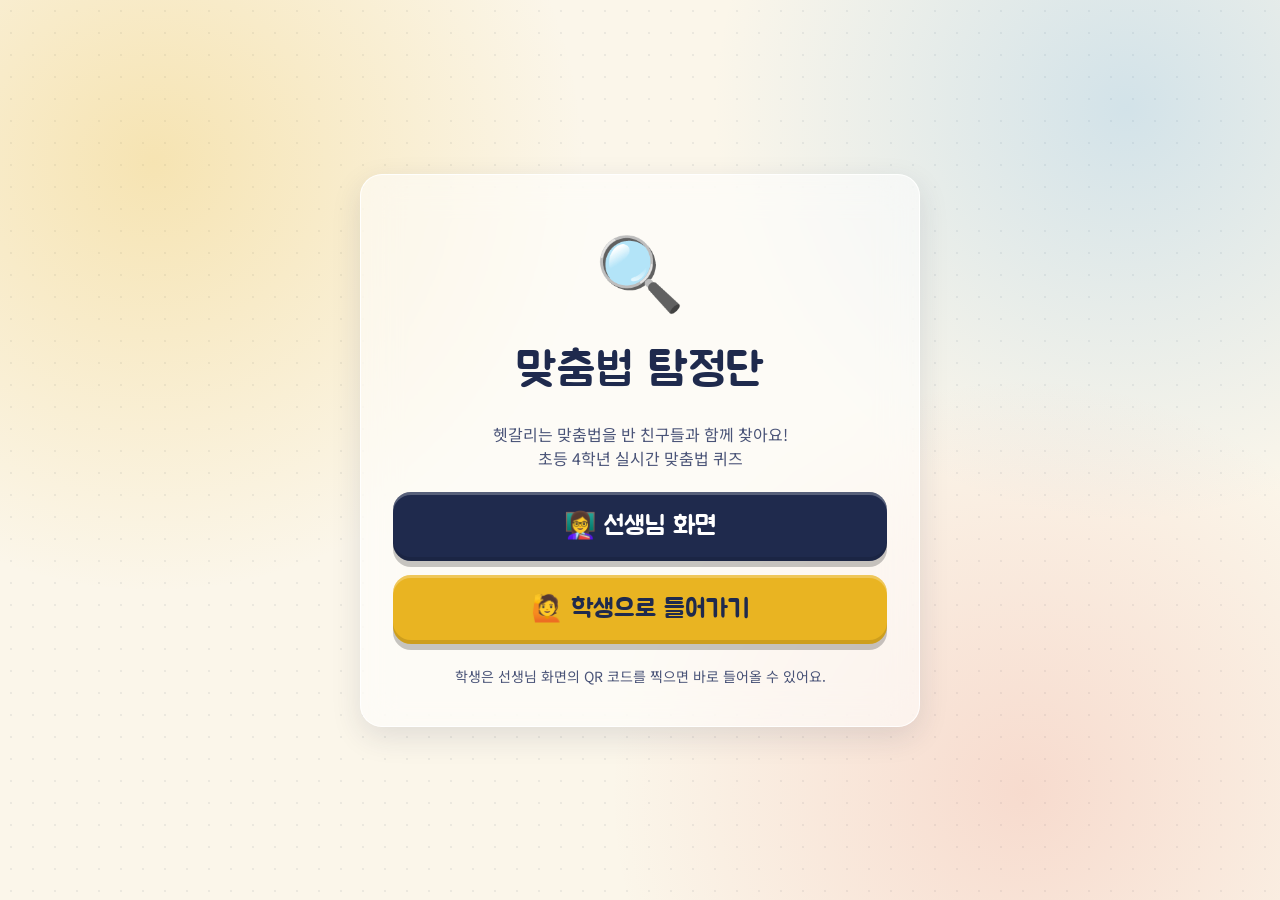
<file: index.html>
<!DOCTYPE html>
<html lang="ko">
<head>
  <meta charset="utf-8">
  <meta name="viewport" content="width=device-width, initial-scale=1">
  <title>맞춤법 탐정단</title>
  <link rel="stylesheet" href="style.css">
</head>
<body>
  <main class="home">
    <div class="card glass">
      <div class="logo-big" aria-hidden="true">🔍</div>
      <h1>맞춤법 탐정단</h1>
      <p class="muted">헷갈리는 맞춤법을 반 친구들과 함께 찾아요!<br>초등 4학년 실시간 맞춤법 퀴즈</p>
      <div class="choices">
        <a class="jelly btn-ink btn-big" href="teacher.html">👩‍🏫 선생님 화면</a>
        <a class="jelly btn-gold btn-big" href="student.html">🙋 학생으로 들어가기</a>
      </div>
      <p class="muted" style="font-size:14px">학생은 선생님 화면의 QR 코드를 찍으면 바로 들어올 수 있어요.</p>
    </div>
  </main>
</body>
</html>
</file>
<file: style.css>
/* =====================================================================
   맞춤법 탐정단 · style.css  — 디자인 규칙 "탐정 수첩"
   AI 에게는 "예쁘게" 대신 아래 이름(토큰·클래스)만 쓰라고 하세요.
   ===================================================================== */
@import url('https://fonts.googleapis.com/css2?family=Jua&family=Fredoka:wght@500;600;700&family=Noto+Sans+KR:wght@500;700;800&display=swap');

:root {
  /* 색 */
  --paper: #fbf6ea;        /* 크림 종이 배경 */
  --paper-2: #f3ead3;
  --ink: #1f2a4d;          /* 남색 글씨 (종이 위 대비 12:1) */
  --ink-2: #4a5478;        /* 조용한 글씨 (대비 6.9:1) */
  --mustard: #e9b422;      /* 겨자 노랑 강조 */
  --mustard-ink: #6b4e00;  /* 노랑 위 글씨 */
  --coral: #c23b2c;        /* 오답 (흰 글씨 대비 5.3:1) */
  --coral-soft: #fde3df;
  --mint: #1b7a5f;         /* 정답 (흰 글씨 대비 5.4:1) */
  --mint-soft: #d9f3ea;
  --sky: #2f6fb0;
  --violet: #5b4bc4;
  --opt-1: #5b4bc4; --opt-2: #2f6fb0; --opt-3: #b5651d; --opt-4: #a8326e;

  /* 유리 카드 */
  --glass: rgba(255, 255, 255, 0.55);
  --glass-strong: rgba(255, 255, 255, 0.78);
  --glass-line: rgba(255, 255, 255, 0.9);
  --shadow: 0 10px 30px rgba(31, 42, 77, 0.12);
  --radius: 22px;

  /* 글꼴 */
  --font-title: 'Jua', 'Noto Sans KR', sans-serif;      /* 제목·버튼 */
  --font-body: 'Noto Sans KR', system-ui, sans-serif;   /* 문제 문장 */
  --font-num: 'Fredoka', 'Jua', sans-serif;             /* 숫자 */
}

* { box-sizing: border-box; }
html, body { margin: 0; min-height: 100%; }
body {
  font-family: var(--font-body);
  color: var(--ink);
  background:
    radial-gradient(circle at 12% 18%, rgba(233, 180, 34, 0.28), transparent 32%),
    radial-gradient(circle at 88% 12%, rgba(90, 169, 230, 0.25), transparent 30%),
    radial-gradient(circle at 80% 88%, rgba(229, 96, 79, 0.18), transparent 32%),
    radial-gradient(rgba(31, 42, 77, 0.07) 1px, transparent 1.5px) 0 0 / 22px 22px,
    var(--paper);
  background-attachment: fixed;
  -webkit-font-smoothing: antialiased;
}
[hidden] { display: none !important; }
h1, h2, h3 { font-family: var(--font-title); font-weight: 400; margin: 0; letter-spacing: 0.01em; }
p { margin: 0; }
button, input { font: inherit; color: inherit; }

/* ---------- 유리 카드: glass ---------- */
.glass {
  background: var(--glass);
  border: 1.5px solid var(--glass-line);
  border-radius: var(--radius);
  box-shadow: var(--shadow);
  -webkit-backdrop-filter: blur(18px);
  backdrop-filter: blur(18px);
}
@supports not ((backdrop-filter: blur(1px)) or (-webkit-backdrop-filter: blur(1px))) {
  .glass { background: #fffdf7; }      /* 흐림 효과를 못 쓰는 기기: 불투명 카드 */
}

/* ---------- 젤리 버튼: jelly + 색 ---------- */
.jelly {
  font-family: var(--font-title);
  font-size: 20px;
  border: 0;
  border-radius: 18px;
  padding: 14px 26px;
  min-height: 52px;
  cursor: pointer;
  color: #fff;
  background: var(--ink);
  box-shadow: 0 6px 0 rgba(0, 0, 0, 0.22), inset 0 -4px 0 rgba(0, 0, 0, 0.12), inset 0 3px 0 rgba(255, 255, 255, 0.25);
  transition: transform 0.12s ease, box-shadow 0.12s ease, filter 0.12s;
}
.jelly:hover { filter: brightness(1.08); }
.jelly:active { transform: translateY(4px) scale(0.98); box-shadow: 0 2px 0 rgba(0, 0, 0, 0.22); }
.jelly:disabled { opacity: 0.45; cursor: not-allowed; transform: none; filter: grayscale(0.4); }
.jelly:focus-visible, .chip:focus-visible, .opt:focus-visible, .animal:focus-visible, .pill:focus-visible {
  outline: 3px solid var(--mustard); outline-offset: 3px;
}
.btn-ink { background: var(--ink); }
.btn-gold { background: var(--mustard); color: var(--ink); }
.btn-coral { background: var(--coral); }
.btn-mint { background: var(--mint); }
.btn-ghost { background: var(--glass-strong); color: var(--ink); box-shadow: 0 4px 0 rgba(31, 42, 77, 0.15); }
.btn-big { font-size: 26px; padding: 18px 40px; min-height: 68px; }

/* ---------- 작은 알약: chip · pill ---------- */
.chip {
  display: inline-flex; align-items: center; gap: 6px;
  padding: 9px 14px; min-height: 44px;
  border-radius: 999px;
  border: 2px solid rgba(31, 42, 77, 0.18);
  background: var(--glass-strong);
  font-family: var(--font-body); font-weight: 700; font-size: 16px;
  cursor: pointer;
  transition: background 0.15s, border-color 0.15s, transform 0.1s;
}
.chip small { font-weight: 500; color: var(--ink-2); font-size: 13px; }
.chip[aria-pressed="true"] { background: var(--ink); color: #fff; border-color: var(--ink); }
.chip[aria-pressed="true"] small { color: #d7dcf0; }
.chip:active { transform: scale(0.97); }
.pill {
  display: inline-flex; align-items: center; gap: 6px;
  padding: 6px 12px; border-radius: 999px;
  background: var(--paper-2); color: var(--ink);
  font-family: var(--font-title); font-size: 15px;
  border: 0;
}
.pill.gold { background: var(--mustard); color: var(--ink); }
.num { font-family: var(--font-num); font-weight: 600; }

/* ---------- 공통 레이아웃 ---------- */
.wrap { max-width: 1400px; margin: 0 auto; padding: 28px; }
.brand { display: flex; align-items: center; gap: 12px; }
.brand .logo { font-size: 38px; }
.brand h1 { font-size: 34px; }
.brand p { color: var(--ink-2); font-size: 15px; }
.row { display: flex; gap: 12px; align-items: center; flex-wrap: wrap; }
.spacer { flex: 1; }
.muted { color: var(--ink-2); }
.card { padding: 22px; }
.section-title { font-family: var(--font-title); font-size: 22px; margin-bottom: 12px; }

/* 입력 */
.field { display: grid; gap: 6px; }
.field label { font-family: var(--font-title); font-size: 17px; }
.input {
  width: 100%; min-height: 54px; padding: 12px 16px;
  border-radius: 16px; border: 2px solid rgba(31, 42, 77, 0.2);
  background: #fff; font-size: 20px; font-weight: 700;
}
.input:focus { outline: none; border-color: var(--ink); box-shadow: 0 0 0 4px rgba(233, 180, 34, 0.45); }

/* 연결 표시 · 알림 */
#net-badge {
  position: fixed; right: 14px; bottom: 12px; z-index: 50;
  font-size: 13px; font-weight: 700; padding: 6px 12px; border-radius: 999px;
  background: var(--glass-strong); box-shadow: var(--shadow);
}
#net-badge.live { color: var(--mint); }
#net-badge.poll { color: var(--mustard-ink); background: #fff4cf; }
#net-badge.connecting { color: var(--ink-2); }
#toast {
  position: fixed; left: 50%; top: 18px; z-index: 60;
  transform: translate(-50%, -140%);
  background: var(--ink); color: #fff; padding: 12px 20px; border-radius: 14px;
  font-weight: 700; box-shadow: var(--shadow); transition: transform 0.25s ease;
  max-width: 92vw; text-align: center;
}
#toast.show { transform: translate(-50%, 0); }

/* 문장: 빈칸과 밑줄 */
.blank {
  display: inline-block; min-width: 3.2em; padding: 0 8px; margin: 0 3px;
  border-bottom: 4px solid var(--mustard); color: var(--mustard-ink);
  font-family: var(--font-num); text-align: center;
}
u.mark {
  text-decoration: none; font-weight: 800;
  border-bottom: 4px solid var(--violet);
  background: rgba(91, 75, 196, 0.12); padding: 0 4px; border-radius: 4px;
}

/* ---------- 움직임 ---------- */
@keyframes pop { 0% { transform: scale(0.6); opacity: 0; } 70% { transform: scale(1.08); } 100% { transform: scale(1); opacity: 1; } }
@keyframes shake { 0%,100% { transform: translateX(0); } 20%,60% { transform: translateX(-8px); } 40%,80% { transform: translateX(8px); } }
@keyframes floatUp { 0% { transform: translateY(0); opacity: 1; } 100% { transform: translateY(-60px); opacity: 0; } }
@keyframes wobble { 0%,100% { transform: rotate(0); } 25% { transform: rotate(-8deg); } 75% { transform: rotate(8deg); } }
.pop { animation: pop 0.35s ease both; }

@media (prefers-reduced-motion: reduce) {
  *, *::before, *::after { animation-duration: 0.01ms !important; animation-iteration-count: 1 !important; transition-duration: 0.01ms !important; }
}

/* =====================================================================
   첫 화면 (index.html)
   ===================================================================== */
.home { min-height: 100vh; display: grid; place-items: center; padding: 24px; }
.home .card { max-width: 560px; width: 100%; text-align: center; padding: 40px 32px; display: grid; gap: 22px; }
.home .logo-big { font-size: 72px; }
.home h1 { font-size: 46px; }
.home .choices { display: grid; gap: 14px; }
.home a.jelly { text-decoration: none; display: block; }

/* =====================================================================
   선생님 화면 (teacher.html) — 1440 × 900 기준
   ===================================================================== */
.t-top { display: flex; align-items: center; gap: 16px; margin-bottom: 16px; }
.wrap { padding-top: 18px; }
.side .card { padding: 18px; }

/* 방 만들기 */
.setup-grid { display: grid; grid-template-columns: 1fr 360px; gap: 22px; align-items: start; }
.cat-block { margin-bottom: 18px; }
.cat-block h3 { font-size: 19px; margin-bottom: 10px; display: flex; gap: 10px; align-items: center; }
.cat-block h3 .pill { font-size: 13px; }
.chips { display: flex; flex-wrap: wrap; gap: 9px; }
.seg { display: flex; gap: 8px; }
.seg .chip { flex: 1; justify-content: center; font-family: var(--font-title); font-size: 18px; }
.toggle { display: flex; align-items: center; justify-content: space-between; gap: 12px; padding: 10px 0; font-weight: 700; }
.toggle input { width: 26px; height: 26px; accent-color: var(--ink); }
.setup-side { display: grid; gap: 18px; position: sticky; top: 20px; }
.count-line { font-family: var(--font-title); font-size: 20px; }

/* 대기실 */
.lobby-grid { display: grid; grid-template-columns: 420px 1fr; gap: 22px; }
.qr-card { text-align: center; display: grid; gap: 14px; justify-items: center; }
.qr-box { background: #fff; padding: 16px; border-radius: 18px; width: 300px; height: 300px; }
.qr-box svg, .qr-box img { width: 100%; height: 100%; display: block; }
.room-code { font-family: var(--font-num); font-size: 88px; font-weight: 700; letter-spacing: 0.08em; line-height: 1; }
.join-url { font-size: 14px; color: var(--ink-2); word-break: break-all; }
.player-grid { display: grid; grid-template-columns: repeat(auto-fill, minmax(130px, 1fr)); gap: 12px; margin-top: 14px; }
.player-tile { text-align: center; padding: 12px 8px; border-radius: 18px; background: var(--glass-strong); animation: pop 0.35s ease both; }
.player-tile .ava { font-size: 40px; }
.player-tile .nm { font-weight: 800; font-size: 17px; overflow-wrap: anywhere; }
.big-count { font-family: var(--font-num); font-size: 44px; font-weight: 700; }

/* 게임 중 */
.play-grid { display: grid; grid-template-columns: 1fr 340px; gap: 22px; }
.race-card { position: relative; min-height: 730px; }
.race-card .jelly { font-size: 17px; padding: 10px 18px; min-height: 46px; }
.race { position: relative; height: 648px; margin-top: 16px; }
.race-row {
  position: absolute; left: 0; right: 0; height: 48px;
  display: grid; grid-template-columns: 44px 40px 150px 1fr 64px; align-items: center; gap: 8px;
  transition: transform 0.5s cubic-bezier(.3,.9,.3,1);
}
.race-row .rk { font-family: var(--font-num); font-size: 22px; font-weight: 700; text-align: center; }
.race-row .ava { font-size: 30px; text-align: center; }
.race-row .nm { font-weight: 800; font-size: 18px; white-space: nowrap; overflow: hidden; text-overflow: ellipsis; }
.race-row .track { height: 30px; border-radius: 999px; background: rgba(31, 42, 77, 0.08); overflow: hidden; }
.race-row .bar { height: 100%; width: 0; border-radius: 999px; background: linear-gradient(90deg, var(--sky), var(--violet)); transition: width 0.5s ease; }
.race-row.top1 .bar { background: linear-gradient(90deg, #f3c84b, var(--mustard)); }
.race-row.top2 .bar { background: linear-gradient(90deg, #b9c2d8, #8c97b5); }
.race-row.top3 .bar { background: linear-gradient(90deg, #e2a37a, #c97a47); }
.race-row .sc { font-family: var(--font-num); font-size: 24px; font-weight: 700; text-align: right; }
.blind-cover {
  position: absolute; inset: 84px 16px 16px; border-radius: 18px;
  display: grid; place-items: center; text-align: center;
  background: rgba(251, 246, 234, 0.6);
  -webkit-backdrop-filter: blur(16px); backdrop-filter: blur(16px);
  font-family: var(--font-title); font-size: 46px;
}
@supports not ((backdrop-filter: blur(1px)) or (-webkit-backdrop-filter: blur(1px))) { .blind-cover { background: var(--paper); } }
.blind-cover small { display: block; font-size: 22px; color: var(--ink-2); margin-top: 8px; }

.timer { display: grid; place-items: center; position: relative; width: 170px; height: 170px; margin: 0 auto; }
.timer svg { position: absolute; inset: 0; transform: rotate(-90deg); }
.timer .t-txt { font-family: var(--font-num); font-size: 44px; font-weight: 700; }
.timer.low .t-txt { color: var(--coral); }
.side { display: grid; gap: 16px; align-content: start; }
.ctrl { display: grid; gap: 10px; }
.stats { display: grid; grid-template-columns: 1fr 1fr; gap: 10px; }
.stat { background: var(--glass-strong); border-radius: 16px; padding: 10px 12px; }
.stat .k { font-size: 13px; color: var(--ink-2); font-weight: 700; }
.stat .v { font-family: var(--font-num); font-size: 28px; font-weight: 700; }
.stat.wide { grid-column: 1 / -1; }
.stat.wide .v { font-family: var(--font-body); font-size: 20px; font-weight: 800; }
.news { list-style: none; margin: 0; padding: 0; display: grid; gap: 8px; }
.news li { background: var(--glass-strong); border-radius: 12px; padding: 8px 12px; font-weight: 700; font-size: 15px; animation: pop 0.3s ease both; }
.golden-on, .golden-on:disabled { background: linear-gradient(90deg, #f7d76a, var(--mustard)) !important; color: var(--ink) !important; opacity: 1 !important; filter: none !important; }

/* 결과 */
.podium { display: grid; grid-template-columns: repeat(3, 1fr); align-items: end; gap: 18px; max-width: 900px; margin: 10px auto 22px; }
.pod { text-align: center; display: grid; gap: 6px; justify-items: center; }
.pod .ava { font-size: 62px; animation: pop 0.5s ease both; }
.pod .nm { font-weight: 800; font-size: 24px; overflow-wrap: anywhere; }
.pod .meta { font-size: 15px; color: var(--ink-2); font-weight: 700; }
.pod .block {
  width: 100%; border-radius: 18px 18px 6px 6px; display: grid; place-items: center;
  font-family: var(--font-num); font-size: 54px; font-weight: 700; color: #fff;
}
.pod.p1 .block { height: 210px; background: linear-gradient(180deg, #f3c84b, #c8960c); color: var(--ink); }
.pod.p2 .block { height: 160px; background: linear-gradient(180deg, #a9b3cc, #6f7b9c); }
.pod.p3 .block { height: 125px; background: linear-gradient(180deg, #dd9a6c, #a85d2c); }
.pod .score { font-family: var(--font-num); font-size: 30px; font-weight: 700; }
.runner-cards { display: grid; grid-template-columns: 1fr 1fr; gap: 16px; max-width: 900px; margin: 0 auto 18px; }
.runner { display: flex; align-items: center; gap: 14px; padding: 16px 20px; }
.runner .rk { font-family: var(--font-num); font-size: 36px; font-weight: 700; width: 56px; }
.runner .ava { font-size: 44px; }
.runner .nm { font-weight: 800; font-size: 22px; }
.rest-list { max-width: 900px; margin: 0 auto; display: grid; grid-template-columns: repeat(3, 1fr); gap: 8px; }
.rest-list div { background: var(--glass-strong); border-radius: 12px; padding: 8px 12px; font-weight: 700; }
.result-grid { display: grid; grid-template-columns: 1fr 460px; gap: 22px; align-items: start; }
.wrong-list { list-style: none; margin: 0; padding: 0; display: grid; gap: 10px; }
.wrong-list li { background: var(--glass-strong); border-radius: 16px; padding: 12px 14px; display: grid; gap: 4px; }
.wrong-list .w-top { display: flex; align-items: center; gap: 10px; }
.wrong-list .w-word { font-weight: 800; font-size: 20px; }
.wrong-list .w-rate { margin-left: auto; font-family: var(--font-num); font-weight: 700; color: var(--coral); font-size: 20px; }
.wrong-list .w-tip { color: var(--ink-2); font-size: 15px; }

/* =====================================================================
   학생 화면 (student.html) — 가로 390px 기준
   ===================================================================== */
.s-wrap { max-width: 480px; margin: 0 auto; padding: 16px 16px 60px; min-height: 100vh; display: flex; flex-direction: column; gap: 14px; }
.s-head { text-align: center; padding: 8px 0; }
.s-head h1 { font-size: 30px; }
.animals { display: grid; grid-template-columns: repeat(4, 1fr); gap: 8px; }
.animal {
  font-size: 34px; padding: 8px 0 4px; border-radius: 16px; min-height: 76px;
  border: 2px solid rgba(31, 42, 77, 0.15); background: var(--glass-strong); cursor: pointer;
  display: grid; justify-items: center; gap: 2px;
}
.animal small { font-size: 12px; font-weight: 700; color: var(--ink-2); }
.animal[aria-pressed="true"] { border-color: var(--ink); background: #fff; box-shadow: 0 0 0 3px var(--mustard); }
.form-error { color: var(--coral); font-weight: 800; min-height: 22px; }

.wait-card { text-align: center; display: grid; gap: 14px; padding: 34px 20px; }
.wait-card .ava { font-size: 92px; animation: wobble 2.4s ease-in-out infinite; }
.wait-card .nm { font-size: 28px; font-family: var(--font-title); }

.hud { display: flex; align-items: center; gap: 10px; }
.hud .score-box { font-family: var(--font-num); font-size: 30px; font-weight: 700; }
.hud .qno { margin-left: auto; }
.time-bar { height: 12px; border-radius: 999px; background: rgba(31, 42, 77, 0.1); overflow: hidden; }
.time-bar > div { height: 100%; background: linear-gradient(90deg, var(--mint), var(--sky)); transition: width 0.25s linear; }
.time-bar.low > div { background: var(--coral); }
.golden-band {
  text-align: center; font-family: var(--font-title); font-size: 18px; padding: 8px;
  border-radius: 14px; background: linear-gradient(90deg, #f7d76a, var(--mustard)); color: var(--ink);
}
.q-card { padding: 22px 18px; display: grid; gap: 12px; position: relative; }
.q-card .q-type { justify-self: start; }
.q-card .q-prompt { font-family: var(--font-title); font-size: 20px; color: var(--ink-2); }
.q-card .q-text { font-size: 24px; font-weight: 800; line-height: 1.6; word-break: keep-all; }
.opts { display: grid; grid-template-columns: 1fr 1fr; gap: 10px; }
.opts.sentences { grid-template-columns: 1fr; }
.opt {
  min-height: 76px; padding: 10px 14px; border-radius: 18px;
  border: 0; border-left: 8px solid var(--opt-1);
  background: var(--glass-strong); box-shadow: 0 5px 0 rgba(31, 42, 77, 0.14);
  font-size: 22px; font-weight: 800; cursor: pointer; word-break: keep-all;
  display: flex; align-items: center; justify-content: center; gap: 8px; text-align: center;
  transition: transform 0.1s, background 0.15s;
}
.opts.sentences .opt { font-size: 18px; justify-content: flex-start; text-align: left; line-height: 1.4; }
.opt:nth-child(2) { border-left-color: var(--opt-2); }
.opt:nth-child(3) { border-left-color: var(--opt-3); }
.opt:nth-child(4) { border-left-color: var(--opt-4); }
.opt:active { transform: translateY(3px); }
.opt:disabled { cursor: default; }
.opt.ox { font-family: var(--font-num); font-size: 44px; }
.opt.correct { background: var(--mint); color: #fff; border-left-color: var(--mint); }
.opt.wrong { background: var(--coral); color: #fff; border-left-color: var(--coral); animation: shake 0.4s ease; }
.opt.correct::before { content: '○'; font-family: var(--font-num); }
.opt.wrong::before { content: '✕'; font-family: var(--font-num); }
.opt.ox::before { content: none; }
.feedback { border-radius: 16px; padding: 12px 14px; font-weight: 700; display: grid; gap: 4px; animation: pop 0.25s ease both; }
.feedback.bad { background: var(--coral-soft); color: #7a1f14; }
.feedback .fix { font-size: 19px; font-weight: 800; color: var(--ink); }
.gain {
  position: absolute; right: 18px; top: 14px;
  font-family: var(--font-num); font-size: 38px; font-weight: 700; color: var(--mint);
  animation: floatUp 0.9s ease forwards; pointer-events: none;
}
.box-overlay {
  position: fixed; inset: 0; z-index: 40; display: grid; place-items: center;
  background: rgba(31, 42, 77, 0.55);
}
.box-overlay .box-card { text-align: center; padding: 30px 36px; display: grid; gap: 6px; animation: pop 0.4s ease both; background: #fffdf7; }
.box-overlay .box { font-size: 100px; animation: wobble 0.6s ease 2; }
.box-overlay .plus { font-family: var(--font-num); font-size: 64px; font-weight: 700; color: var(--mustard-ink); }

.end-card { text-align: center; display: grid; gap: 8px; padding: 26px 18px; }
.end-card .rank { font-family: var(--font-num); font-size: 88px; font-weight: 700; line-height: 1; }
.end-card .rank small { font-family: var(--font-title); font-size: 36px; }
.mini-list { list-style: none; margin: 0; padding: 0; display: grid; gap: 8px; }
.mini-list li { display: flex; align-items: center; gap: 10px; background: var(--glass-strong); border-radius: 14px; padding: 8px 12px; font-weight: 800; }
.mini-list li.me { box-shadow: 0 0 0 3px var(--mustard); }
.mini-list .r { font-family: var(--font-num); width: 28px; }
.mini-list .s { margin-left: auto; font-family: var(--font-num); }

@media (max-width: 1100px) {
  .setup-grid, .lobby-grid, .play-grid, .result-grid { grid-template-columns: 1fr; }
  .setup-side { position: static; }
}
</file>
